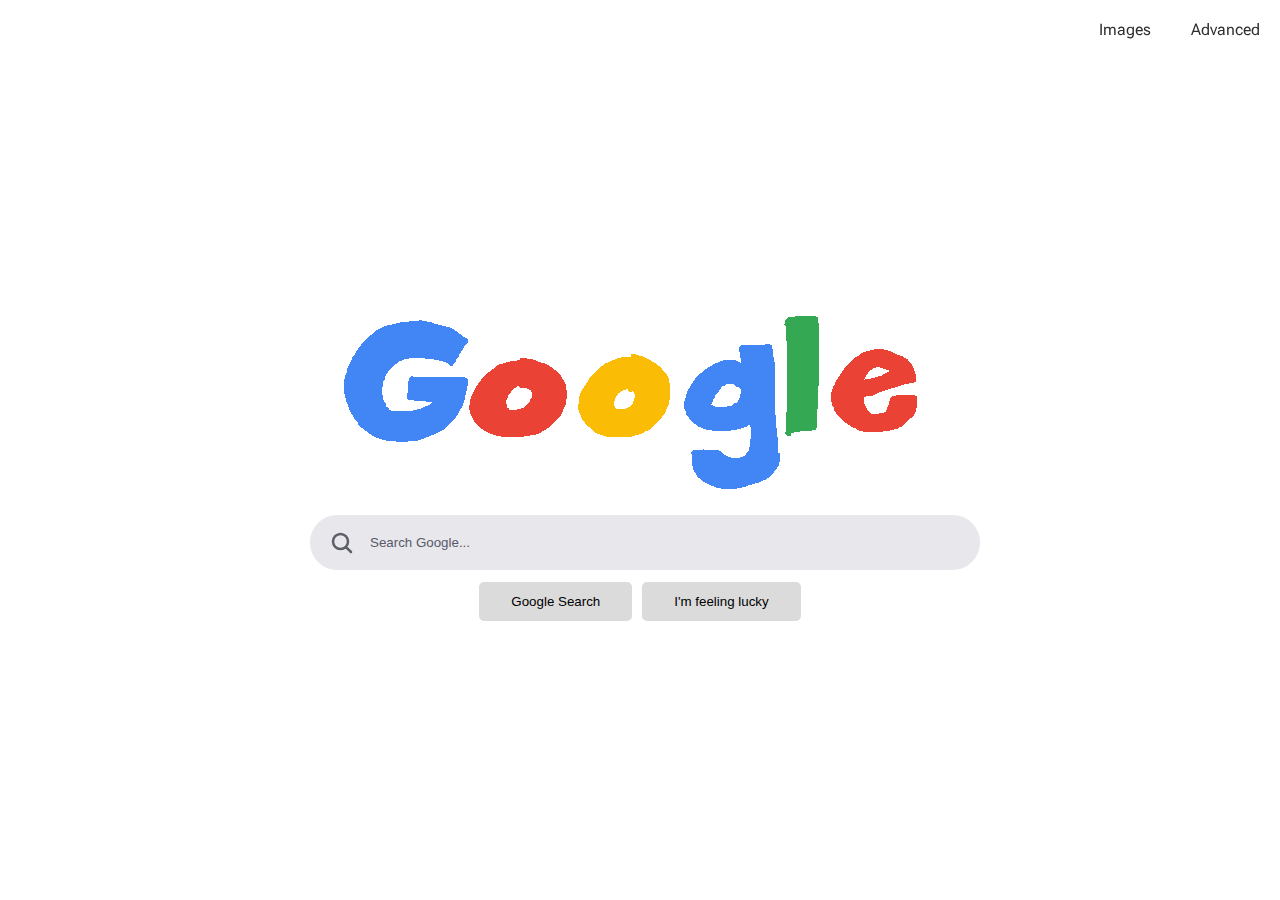
<file: index.html>
<!DOCTYPE html>
<html lang="en">
<head>
    <meta charset="UTF-8">
    <meta http-equiv="X-UA-Compatible" content="IE=edge">
    <meta name="viewport" content="width=device-width, initial-scale=1.0, user-scalable=no">
    <link rel="stylesheet" href="https://necolas.github.io/normalize.css/8.0.1/normalize.css">
    <link rel="stylesheet" href="css/styles.css">
    <title>RealGoogle</title>
</head>
<body>
    <div id="nav" class="nav">
        <a class="nav-item" href="/images.html"><div>Images</div></a>
        <a class="nav-item" href="/advanced.html"><div>Advanced</div></a>
    </div>
    <div class="main-container" >
        <img src="img/gogl.png" alt="Google">
        <form id="searchform" action="https://www.google.com/search" class="search-container">
            
            <div class="search-container-row"> 
                <div class="icon icon-search">
                </div>
                <input type="text" name="q" title="Search Query" placeholder="Search Google..." class="searchbox searchbox-icon main">
            </div>
            <div class="search-container-row">
                
                <input type="button" onclick="btnSearch(false)" value="Google Search" class="search-btn">
                <input type="button" onclick="btnSearch(true)" value="I'm feeling lucky" class="search-btn">
            </div>
        </form>
    </div>
    <script>
        function btnSearch(isLucky)
        {
            if(isLucky){
                var hiddenIn = document.createElement("input");
                hiddenIn.setAttribute("type","hidden");
                hiddenIn.setAttribute("name","btnI");
                document.getElementById("searchform").appendChild(hiddenIn);
            }
           document.getElementById("searchform").submit();
        }
    </script>
</body>
</html>
</file>
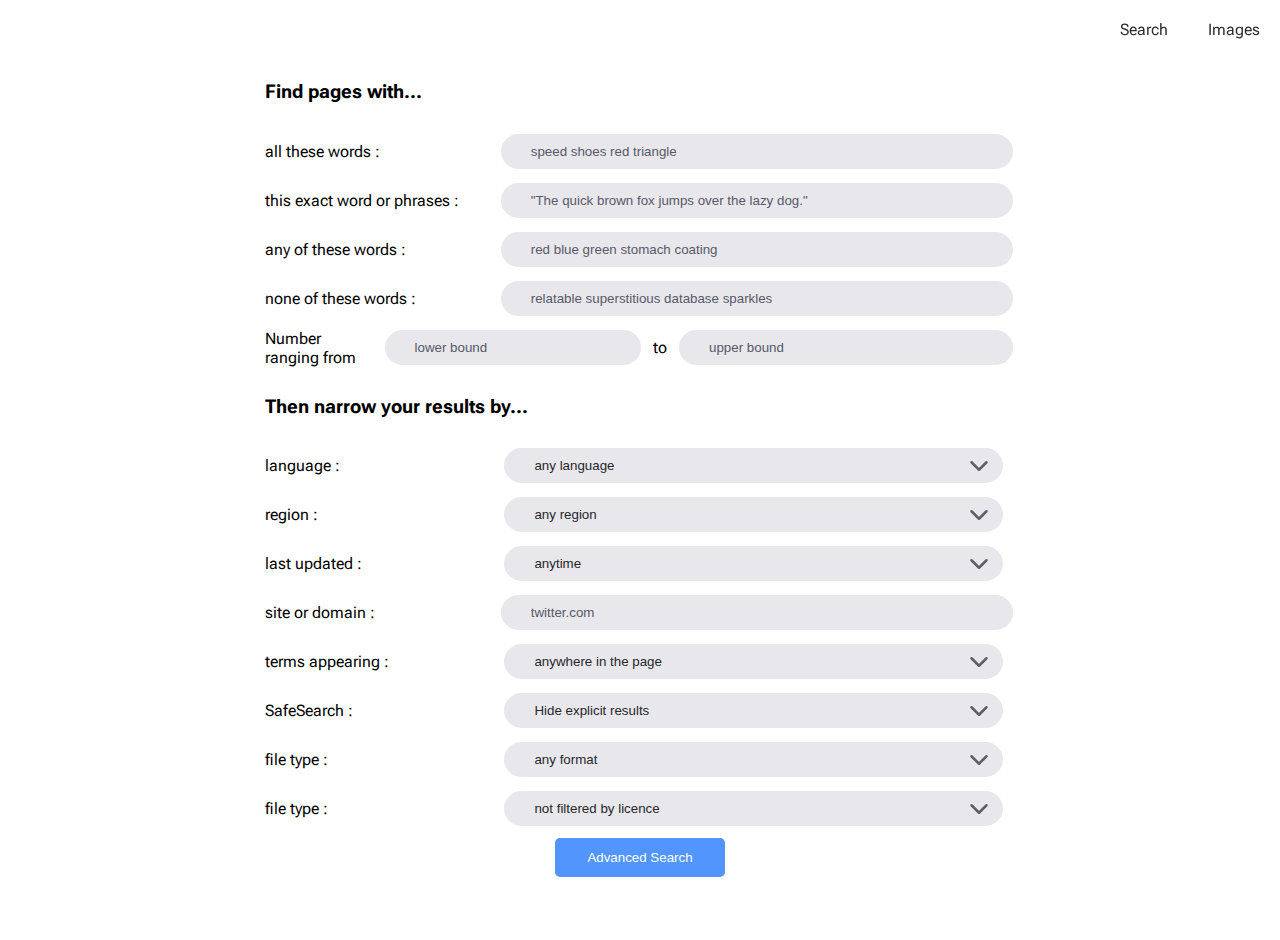
<file: advanced.html>
<!DOCTYPE html>
<html lang="en">

<head>
    <meta charset="UTF-8">
    <meta http-equiv="X-UA-Compatible" content="IE=edge">
    <meta name="viewport" content="width=device-width, initial-scale=1.0, user-scalable=no">
    <link rel="stylesheet" href="https://necolas.github.io/normalize.css/8.0.1/normalize.css">
    <link rel="stylesheet" href="css/styles.css">
    <title>RealGoogle Advanced Search</title>
</head>

<body class="max">
    <div id="nav" class="nav">
        <a class="nav-item" href="/index.html">
            <div>Search</div>
        </a>
        <a class="nav-item" href="/images.html">
            <div>Images</div>
        </a>
    </div>
    <div class="main-container">
        <form id="searchform" action="https://www.google.com/search" class="search-container full">
            <label>
                <h3>Find pages with...</h3>
            </label>
            <div class="search-container-row">
                <label class="width-control">all these words : </label>
                <input type="text" name="as_q" title="all these words" placeholder="speed shoes red triangle"
                    class="searchbox fixed">
            </div>
            <div class="search-container-row">
                <label class="width-control">this exact word or phrases : </label>
                <input type="text" name="as_epq" title="this exact word or phrases"
                    placeholder='"The quick brown fox jumps over the lazy dog."' class="searchbox fixed">
            </div>
            <div class="search-container-row">
                <label class="width-control">any of these words : </label>
                <input type="text" name="as_oq" title="any of these words" placeholder="red blue green stomach coating"
                    class="searchbox fixed">
            </div>
            <div class="search-container-row">
                <label class="width-control">none of these words : </label>
                <input type="text" name="as_eq" title="none of these words"
                    placeholder="relatable superstitious database sparkles" class="searchbox fixed">
            </div>
            <div class="search-container-row">
                <label class="width-control">Number ranging from </label>
                <input type="text" name="as_nlo" title="numbers ranging from" placeholder="lower bound"
                    class="searchbox fixed">
                <label class="">to</label>
                <input type=" text" name="as_nhi" title="to" placeholder="upper bound" class="searchbox">
            </div>
            <label>
                <h3>Then narrow your results by...</h3>
            </label>
            <div class="search-container-row">

                <label class="width-control">language : </label>
                <select type="text" name="lr" title="language" placeholder="Language"
                    class="searchbox fixed">
                    <option value="">any language</option> <option value="lang_af">Afrikaans</option> <option value="lang_ar">Arabic</option> <option value="lang_hy">Armenian</option> <option value="lang_be">Belarusian</option> <option value="lang_bg">Bulgarian</option> <option value="lang_ca">Catalan</option> <option value="lang_zh-CN">Chinese (Simplified)</option> <option value="lang_zh-TW">Chinese (Traditional)</option> <option value="lang_hr">Croatian</option> <option value="lang_cs">Czech</option> <option value="lang_da">Danish</option> <option value="lang_nl">Dutch</option> <option value="lang_en">English</option> <option value="lang_eo">Esperanto</option> <option value="lang_et">Estonian</option> <option value="lang_tl">Filipino</option> <option value="lang_fi">Finnish</option> <option value="lang_fr">French</option> <option value="lang_de">German</option> <option value="lang_el">Greek</option> <option value="lang_iw">Hebrew</option> <option value="lang_hi">Hindi</option> <option value="lang_hu">Hungarian</option> <option value="lang_is">Icelandic</option> <option value="lang_id">Indonesian</option> <option value="lang_it">Italian</option> <option value="lang_ja">Japanese</option> <option value="lang_ko">Korean</option> <option value="lang_lv">Latvian</option> <option value="lang_lt">Lithuanian</option> <option value="lang_no">Norwegian</option> <option value="lang_fa">Persian</option> <option value="lang_pl">Polish</option> <option value="lang_pt">Portuguese</option> <option value="lang_ro">Romanian</option> <option value="lang_ru">Russian</option> <option value="lang_sr">Serbian</option> <option value="lang_sk">Slovak</option> <option value="lang_sl">Slovenian</option> <option value="lang_es">Spanish</option> <option value="lang_sw">Swahili</option> <option value="lang_sv">Swedish</option> <option value="lang_th">Thai</option> <option value="lang_tr">Turkish</option> <option value="lang_uk">Ukrainian</option> <option value="lang_vi">Vietnamese</option>
                </select>
                <div class="icon icon-dropdown"></div>
            </div>
            <div class="search-container-row">
                <label class="width-control">region : </label>
                <select type="text" name="cr" title="region" placeholder="Region" class="searchbox fixed">
                     <option value="">any region</option> <option value="countryAF">Afghanistan</option> <option value="countryAL">Albania</option> <option value="countryDZ">Algeria</option> <option value="countryAS">American Samoa</option> <option value="countryAD">Andorra</option> <option value="countryAO">Angola</option> <option value="countryAI">Anguilla</option> <option value="countryAQ">Antarctica</option> <option value="countryAG">Antigua &amp; Barbuda</option> <option value="countryAR">Argentina</option> <option value="countryAM">Armenia</option> <option value="countryAW">Aruba</option> <option value="countryAU">Australia</option> <option value="countryAT">Austria</option> <option value="countryAZ">Azerbaijan</option> <option value="countryBS">Bahamas</option> <option value="countryBH">Bahrain</option> <option value="countryBD">Bangladesh</option> <option value="countryBB">Barbados</option> <option value="countryBY">Belarus</option> <option value="countryBE">Belgium</option> <option value="countryBZ">Belize</option> <option value="countryBJ">Benin</option> <option value="countryBM">Bermuda</option> <option value="countryBT">Bhutan</option> <option value="countryBO">Bolivia</option> <option value="countryBA">Bosnia &amp; Herzegovina</option> <option value="countryBW">Botswana</option> <option value="countryBV">Bouvet Island</option> <option value="countryBR">Brazil</option> <option value="countryIO">British Indian Ocean Territory</option> <option value="countryVG">British Virgin Islands</option> <option value="countryBN">Brunei</option> <option value="countryBG">Bulgaria</option> <option value="countryBF">Burkina Faso</option> <option value="countryBI">Burundi</option> <option value="countryKH">Cambodia</option> <option value="countryCM">Cameroon</option> <option value="countryCA">Canada</option> <option value="countryCV">Cape Verde</option> <option value="countryKY">Cayman Islands</option> <option value="countryCF">Central African Republic</option> <option value="countryTD">Chad</option> <option value="countryCL">Chile</option> <option value="countryCN">China</option> <option value="countryCX">Christmas Island</option> <option value="countryCC">Cocos (Keeling) Islands</option> <option value="countryCO">Colombia</option> <option value="countryKM">Comoros</option> <option value="countryCG">Congo - Brazzaville</option> <option value="countryCD">Congo - Kinshasa</option> <option value="countryCK">Cook Islands</option> <option value="countryCR">Costa Rica</option> <option value="countryCI">Côte d’Ivoire</option> <option value="countryHR">Croatia</option> <option value="countryCU">Cuba</option> <option value="countryCY">Cyprus</option> <option value="countryCZ">Czechia</option> <option value="countryDK">Denmark</option> <option value="countryDJ">Djibouti</option> <option value="countryDM">Dominica</option> <option value="countryDO">Dominican Republic</option> <option value="countryEC">Ecuador</option> <option value="countryEG">Egypt</option> <option value="countrySV">El Salvador</option> <option value="countryGQ">Equatorial Guinea</option> <option value="countryER">Eritrea</option> <option value="countryEE">Estonia</option> <option value="countrySZ">Eswatini</option> <option value="countryET">Ethiopia</option> <option value="countryFK">Falkland Islands (Islas Malvinas)</option> <option value="countryFO">Faroe Islands</option> <option value="countryFJ">Fiji</option> <option value="countryFI">Finland</option> <option value="countryFR">France</option> <option value="countryGF">French Guiana</option> <option value="countryPF">French Polynesia</option> <option value="countryTF">French Southern Territories</option> <option value="countryGA">Gabon</option> <option value="countryGM">Gambia</option> <option value="countryGE">Georgia</option> <option value="countryDE">Germany</option> <option value="countryGH">Ghana</option> <option value="countryGI">Gibraltar</option> <option value="countryGR">Greece</option> <option value="countryGL">Greenland</option> <option value="countryGD">Grenada</option> <option value="countryGP">Guadeloupe</option> <option value="countryGU">Guam</option> <option value="countryGT">Guatemala</option> <option value="countryGN">Guinea</option> <option value="countryGW">Guinea-Bissau</option> <option value="countryGY">Guyana</option> <option value="countryHT">Haiti</option> <option value="countryHM">Heard &amp; McDonald Islands</option> <option value="countryHN">Honduras</option> <option value="countryHK">Hong Kong</option> <option value="countryHU">Hungary</option> <option value="countryIS">Iceland</option> <option value="countryIN">India</option> <option value="countryID">Indonesia</option> <option value="countryIR">Iran</option> <option value="countryIQ">Iraq</option> <option value="countryIE">Ireland</option> <option value="countryIL">Israel</option> <option value="countryIT">Italy</option> <option value="countryJM">Jamaica</option> <option value="countryJP">Japan</option> <option value="countryJO">Jordan</option> <option value="countryKZ">Kazakhstan</option> <option value="countryKE">Kenya</option> <option value="countryKI">Kiribati</option> <option value="countryKW">Kuwait</option> <option value="countryKG">Kyrgyzstan</option> <option value="countryLA">Laos</option> <option value="countryLV">Latvia</option> <option value="countryLB">Lebanon</option> <option value="countryLS">Lesotho</option> <option value="countryLR">Liberia</option> <option value="countryLY">Libya</option> <option value="countryLI">Liechtenstein</option> <option value="countryLT">Lithuania</option> <option value="countryLU">Luxembourg</option> <option value="countryMO">Macao</option> <option value="countryMG">Madagascar</option> <option value="countryMW">Malawi</option> <option value="countryMY">Malaysia</option> <option value="countryMV">Maldives</option> <option value="countryML">Mali</option> <option value="countryMT">Malta</option> <option value="countryMH">Marshall Islands</option> <option value="countryMQ">Martinique</option> <option value="countryMR">Mauritania</option> <option value="countryMU">Mauritius</option> <option value="countryYT">Mayotte</option> <option value="countryMX">Mexico</option> <option value="countryFM">Micronesia</option> <option value="countryMD">Moldova</option> <option value="countryMC">Monaco</option> <option value="countryMN">Mongolia</option> <option value="countryMS">Montserrat</option> <option value="countryMA">Morocco</option> <option value="countryMZ">Mozambique</option> <option value="countryMM">Myanmar (Burma)</option> <option value="countryNA">Namibia</option> <option value="countryNR">Nauru</option> <option value="countryNP">Nepal</option> <option value="countryNL">Netherlands</option> <option value="countryNC">New Caledonia</option> <option value="countryNZ">New Zealand</option> <option value="countryNI">Nicaragua</option> <option value="countryNE">Niger</option> <option value="countryNG">Nigeria</option> <option value="countryNU">Niue</option> <option value="countryNF">Norfolk Island</option> <option value="countryKP">North Korea</option> <option value="countryMK">North Macedonia</option> <option value="countryMP">Northern Mariana Islands</option> <option value="countryNO">Norway</option> <option value="countryOM">Oman</option> <option value="countryPK">Pakistan</option> <option value="countryPW">Palau</option> <option value="countryPS">Palestine</option> <option value="countryPA">Panama</option> <option value="countryPG">Papua New Guinea</option> <option value="countryPY">Paraguay</option> <option value="countryPE">Peru</option> <option value="countryPH">Philippines</option> <option value="countryPN">Pitcairn Islands</option> <option value="countryPL">Poland</option> <option value="countryPT">Portugal</option> <option value="countryPR">Puerto Rico</option> <option value="countryQA">Qatar</option> <option value="countryRE">Réunion</option> <option value="countryRO">Romania</option> <option value="countryRU">Russia</option> <option value="countryRW">Rwanda</option> <option value="countryWS">Samoa</option> <option value="countrySM">San Marino</option> <option value="countryST">São Tomé &amp; Príncipe</option> <option value="countrySA">Saudi Arabia</option> <option value="countrySN">Senegal</option> <option value="countryRS">Serbia</option> <option value="countrySC">Seychelles</option> <option value="countrySL">Sierra Leone</option> <option value="countrySG">Singapore</option> <option value="countrySK">Slovakia</option> <option value="countrySI">Slovenia</option> <option value="countrySB">Solomon Islands</option> <option value="countrySO">Somalia</option> <option value="countryZA">South Africa</option> <option value="countryGS">South Georgia &amp; South Sandwich Islands</option> <option value="countryKR">South Korea</option> <option value="countryES">Spain</option> <option value="countryLK">Sri Lanka</option> <option value="countrySH">St. Helena</option> <option value="countryKN">St. Kitts &amp; Nevis</option> <option value="countryLC">St. Lucia</option> <option value="countryPM">St. Pierre &amp; Miquelon</option> <option value="countryVC">St. Vincent &amp; Grenadines</option> <option value="countrySD">Sudan</option> <option value="countrySR">Suriname</option> <option value="countrySJ">Svalbard &amp; Jan Mayen</option> <option value="countrySE">Sweden</option> <option value="countryCH">Switzerland</option> <option value="countrySY">Syria</option> <option value="countryTW">Taiwan</option> <option value="countryTJ">Tajikistan</option> <option value="countryTZ">Tanzania</option> <option value="countryTH">Thailand</option> <option value="countryTG">Togo</option> <option value="countryTK">Tokelau</option> <option value="countryTO">Tonga</option> <option value="countryTT">Trinidad &amp; Tobago</option> <option value="countryTN">Tunisia</option> <option value="countryTR">Turkey</option> <option value="countryTM">Turkmenistan</option> <option value="countryTC">Turks &amp; Caicos Islands</option> <option value="countryTV">Tuvalu</option> <option value="countryUM">U.S. Outlying Islands</option> <option value="countryVI">U.S. Virgin Islands</option> <option value="countryUG">Uganda</option> <option value="countryUA">Ukraine</option> <option value="countryAE">United Arab Emirates</option> <option value="countryGB">United Kingdom</option> <option value="countryUS">United States</option> <option value="countryUY">Uruguay</option> <option value="countryUZ">Uzbekistan</option> <option value="countryVU">Vanuatu</option> <option value="countryVA">Vatican City</option> <option value="countryVE">Venezuela</option> <option value="countryVN">Vietnam</option> <option value="countryWF">Wallis &amp; Futuna</option> <option value="countryEH">Western Sahara</option> <option value="countryYE">Yemen</option> <option value="countryZM">Zambia</option> <option value="countryZW">Zimbabwe</option>
                </select>
                <div class="icon icon-dropdown"></div>
            </div>
            <div class="search-container-row">
                <label class="width-control">last updated : </label>
                <select type="text" name="as_qdr" title="last updated" placeholder="Last Updated" class="searchbox fixed">
                    <option value="all" role="menuitem">anytime</option>
                    <option value="d" role="menuitem">past 24 hours</option>
                    <option value="w" role="menuitem">past week</option>
                    <option value="m" role="menuitem">past month</option>
                    <option value="y" role="menuitem">past year</option>
                </select>
                <div class="icon icon-dropdown"></div>
            </div>
            <div class="search-container-row">
                <label class="width-control">site or domain : </label>
                <input type="text" name="as_sitesearch" title="none of these words"
                    placeholder="twitter.com" class="searchbox fixed">
            </div>
            <div class="search-container-row">
                <label class="width-control">terms appearing : </label>
                <select type="text" name="as_occt" title="terms appearing" placeholder="Terms appearing" class="searchbox fixed">
                    <option value="any">anywhere in the page</option>
                    <option value="title">in the title of the page</option>
                    <option value="body">in the text of the page</option>
                    <option value="url">in the URL of the page</option>
                    <option value="links">in links to the page</option>
                </select>
                <div class="icon icon-dropdown"></div>
            </div>
            <div class="search-container-row">
                <label class="width-control">SafeSearch : </label>
                <select type="text" name="as_safesearch" title="safesearch" placeholder="safesearch" class="searchbox fixed">
                    <option value="active">Hide explicit results</option>
                    <option value="images">Show explicit results</option>
                </select>
                <div class="icon icon-dropdown"></div>
            </div>
            <div class="search-container-row">
                <label class="width-control">file type : </label>
                <select type="text" name="as_filetype" title="file type" placeholder="file type" class="searchbox fixed">
                    <option value="">any format</option>
                    <option value="pdf">Adobe Acrobat PDF (.pdf)</option>
                    <option value="ps">Adobe Postscript (.ps)</option>
                    <option value="dwf">Autodesk DWF (.dwf)</option>
                    <option value="kml">Google Earth KML (.kml)</option>
                    <option value="kmz">Google Earth KMZ (.kmz)</option>
                    <option value="xls">Microsoft Excel (.xls)</option>
                    <option value="ppt">Microsoft PowerPoint (.ppt)</option>
                    <option value="doc">Microsoft Word (.doc)</option>
                    <option value="rtf">Rich Text Format (.rtf)</option>
                    <option value="swf">Shockwave Flash (.swf)</option>
                </select>
                <div class="icon icon-dropdown"></div>
            </div>
            <div class="search-container-row">
                <label class="width-control">file type : </label>
                <select type="text" name="as_rights" title="rights" placeholder="rights" class="searchbox fixed">
                    <option value="">not filtered by licence</option>
                    <option value="f">free to use or share</option>
                    <option value="fc">free to use or share, even commercially</option>
                    <option value="fm">free to use share or modify</option>
                    <option value="fmc">free to use, share or modify, even commercially</option>
                </select>
                <div class="icon icon-dropdown"></div>
            </div>
            <div class="search-container-row">
                <input type="submit" value="Advanced Search" class="search-btn adv">
            </div>
        </form>
    </div>
</body>

</html>
</file>
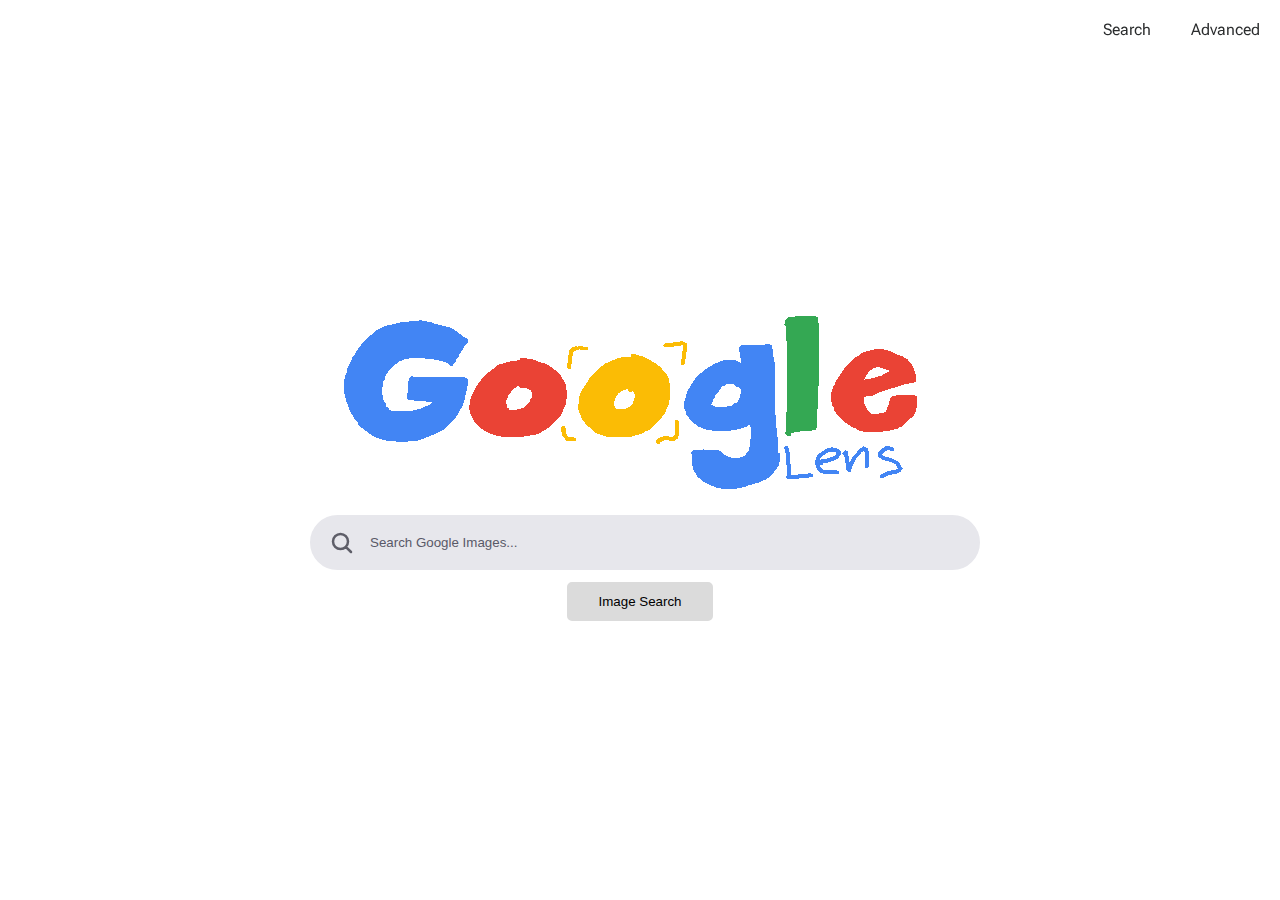
<file: images.html>
<!DOCTYPE html>
<html lang="en">
<head>
    <meta charset="UTF-8">
    <meta http-equiv="X-UA-Compatible" content="IE=edge">
    <meta name="viewport" content="width=device-width, initial-scale=1.0, user-scalable=no">
    <link rel="stylesheet" href="https://necolas.github.io/normalize.css/8.0.1/normalize.css">
    <link rel="stylesheet" href="css/styles.css">
    <title>RealGoogle Images</title>
</head>
<body>
    <div id="nav" class="nav">
        <a class="nav-item" href="/index.html"><div>Search</div></a>
        <a class="nav-item" href="/advanced.html"><div>Advanced</div></a>
    </div>
    <div class="main-container" >
        
        <img src="img/goglnes.png" alt="Google Lens">
        <div>
            
            <form id="searchform" action="https://www.google.com/search" class="search-container">
                <div class="search-container-row"> 
                    <div class="icon icon-search">
                    </div>
                    <input type="text" name="q" title="Search Query" placeholder="Search Google Images..." class="searchbox searchbox-icon main">
                </div>
                <div class="search-container-row">
                    <input name="tbm" value="isch" type="hidden">    
                    <input type="submit" value="Image Search" class="search-btn">
                </div>
            </form>
        </div>
    </div>
</body>
</html>
</file>
<file: css/styles.css>
@font-face {
    font-family: "RobotoFlex";
    src: url("/fonts/robotoflex.ttf");
}

body{
    font-family: "RobotoFlex",sans-serif;
    background-color: #ffffff;
    height:100vmin;
    top:0;
    left:0;
    display: absolute;
    margin:0px;
    align-items: center;
    align-content: center;
    display: flex;
    place-items: center;
    justify-content: center;
    color: rgb(0, 0, 0);
}
img{
    width: 100%;
    height: 100%;
}


    

.main-container{
    position:absolute;
    align-self: center;
}


body.max{
    display:block;
    margin:20px;
}


.search-container
{
    width:100%;
    display: flex;
    flex-direction: column;
    gap: 10px;
}
.search-container.full
{
    width:750px;
    display: flex;
    flex-direction: column;
    gap: 10px;
}


.search-container-row > label.width-control{
    width: 250px !important;
}


.search-container-row
{
    width:100%;
    flex-direction: row;
    display: flex;
    align-items: center;
    align-content: center;
    justify-content: center;
    gap:10px;
}


.searchbox{
    width:calc(100% - 20px);
    border: 2px rgb(255, 255, 255) solid;
    border-radius: 10000px;
    padding: 10px;  
    text-indent: 20px;
    background-color: rgb(231, 231, 236);
    color:rgb(39, 39, 43);
    user-select: text;
}
.searchbox.fixed{
    width:550px;
    justify-self: flex-end;
}
select.searchbox{
    
    appearance: none;
}
select.searchbox::after{
    width: 24px;
    height: 24px;
    background-color: rgb(94, 94, 104);
}
.searchbox::placeholder{
    color:rgb(89, 89, 104);
}
.searchbox.searchbox-icon{
    width:calc(100% - 20px);
    border-radius: 10000px;
    padding: 20px;  
    text-indent: 40px;
    user-select: text;
}

.search-btn{
    border: 2px solid rgb(219, 219, 219);
    background-color: rgb(219, 219, 219);
    color:rgb(0, 0, 0);
    border-radius: 5px;
    padding: 10px 30px;  
    cursor: pointer;
    transition: all 0.25s ease;
    
}
.search-btn:hover{
    
    border: 2px solid rgb(230, 230, 233);
    background-color: rgb(230, 230, 233);
}

.search-btn.adv{
    border: 2px solid rgb(82, 150, 253);
    background-color: rgb(82, 150, 253);
    color:#fff;
}
.search-btn.adv:hover{
    
    border: 2px solid #4083e7;
    background-color: rgb(57, 128, 235);
}

.nav{
    position: fixed;
    width:100%;
    top:0;
    left: 0;
    display: flex;
    align-items: flex-end;
    align-content: flex-end;
    justify-content: flex-end;
    justify-items: flex-end;
    z-index: 100;
    
}

.nav-item{
    color:#2b2d2e;
    text-decoration: none;
    padding:20px;
}
.nav-item:hover{
    text-decoration: underline;
    padding:20px;
}

.icon{
    position: relative;
}
.icon::before
{
    content: "";
    position: absolute;
    top:-12px;
    left:32px;
    fill:rgb(218, 218, 230);
    stroke: rgb(218, 218, 230);
    width: 24px;
    height: 24px;
    pointer-events: none;
    color:rgb(255, 255, 255);
}

.icon.icon-search::before
{
    background-color: rgb(94, 94, 104);
    -webkit-mask-image: url("data:image/svg+xml, %3Csvg xmlns='http://www.w3.org/2000/svg' fill='none' stroke-width='2.5' stroke='currentColor' class='w-6 h-6'%3E%3Cpath stroke-linecap='round' stroke-linejoin='round' d='M21 21l-5.197-5.197m0 0A7.5 7.5 0 105.196 5.196a7.5 7.5 0 0010.607 10.607z' /%3E%3C/svg%3E");
    ;
    mask-image: url("data:image/svg+xml, %3Csvg xmlns='http://www.w3.org/2000/svg' fill='none' stroke-width='2.5' stroke='currentColor' class='w-6 h-6'%3E%3Cpath stroke-linecap='round' stroke-linejoin='round' d='M21 21l-5.197-5.197m0 0A7.5 7.5 0 105.196 5.196a7.5 7.5 0 0010.607 10.607z' /%3E%3C/svg%3E");
    ;
}

.icon.icon-dropdown::before
{
    
    top:-12px;
    left:-48px;
    background-color: rgb(94, 94, 104);
    mask-image: url("data:image/svg+xml,%3Csvg xmlns='http://www.w3.org/2000/svg' fill='none' viewBox='0 0 24 24' stroke-width='2.5' stroke='currentColor' class='w-6 h-6'%3E%3Cpath stroke-linecap='round' stroke-linejoin='round' d='M19.5 8.25l-7.5 7.5-7.5-7.5' /%3E%3C/svg%3E%0A");
    -webkit-mask-image: url("data:image/svg+xml,%3Csvg xmlns='http://www.w3.org/2000/svg' fill='none' viewBox='0 0 24 24' stroke-width='2.5' stroke='currentColor' class='w-6 h-6'%3E%3Cpath stroke-linecap='round' stroke-linejoin='round' d='M19.5 8.25l-7.5 7.5-7.5-7.5' /%3E%3C/svg%3E%0A");

}



@media screen and (max-width: 720px) {
    body{
        overflow-x: hidden;
        width: 100vw;
    }
    .main-container{
        width:90vw;
    }
    
    .search-container.full{
        margin-top: 70px;
        width:100%;
    }
    .nav{
        
        background-color: #ffffff;
        box-shadow: #000 0px 5px 10px -10px;
    }
}
</file>
